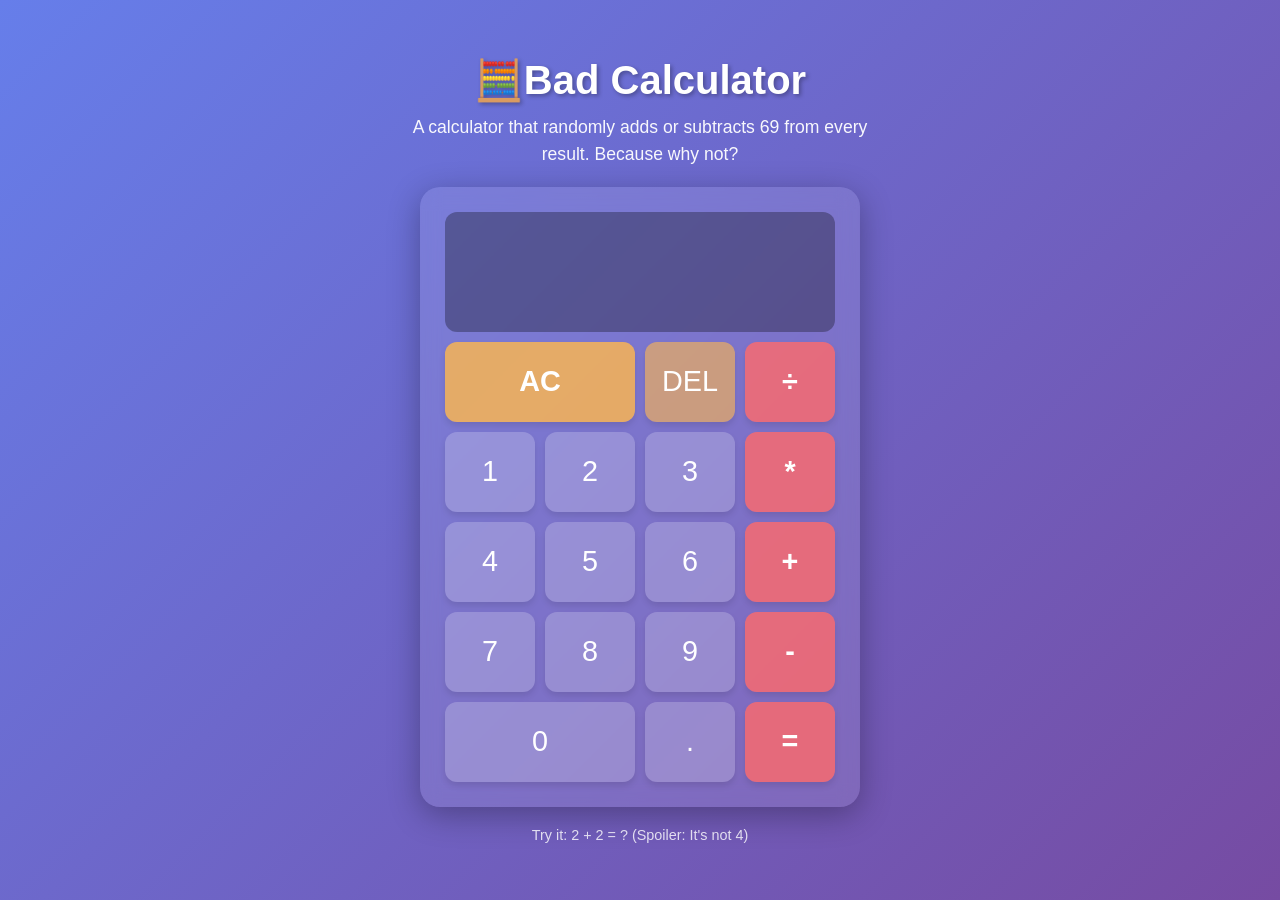
<file: index.html>
<!DOCTYPE html>
<html>

<head>
    <meta name="viewport" content="width=device-width, initial-scale=1">
    <link href="main.css" rel="stylesheet" type="text/css">
    <title>Bad Calculator</title>
</head>

<body>
    <div class="header">
        <h1>🧮Bad Calculator</h1>
        <p>
            A calculator that randomly adds or subtracts 69 from every result. Because why not?
        </p>
    </div>
    <div class="calculator-wrapper">
        <div id="grid-container">
            <div class="output">
                <div data-last-operand class="last-operand"></div>
                <div data-current-operand class="current-operand"></div>
            </div>
            <button data-all-clear class="big-button">AC</button>
            <button data-delete>DEL</button>
            <button data-operation>÷</button>
            <button data-number>1</button>
            <button data-number>2</button>
            <button data-number>3</button>
            <button data-operation>*</button>
            <button data-number>4</button>
            <button data-number>5</button>
            <button data-number>6</button>
            <button data-operation>+</button>
            <button data-number>7</button>
            <button data-number>8</button>
            <button data-number>9</button>
            <button data-operation>-</button>
            <button data-number class="big-button">0</button>
            <button data-number>.</button>
            <button data-equals>=</button>
        </div>
    </div>
    <div class="footer">
        <p>Try it: 2 + 2 = ? (Spoiler: It's not 4)</p>
    </div>
    <script type="text/javascript" src="main.js"></script>
</body>
</html>
</file>
<file: main.css>
* {
    box-sizing: border-box;
    margin: 0;
    padding: 0;
}

body {
    font-family: -apple-system, BlinkMacSystemFont, 'Segoe UI', Roboto, Oxygen, Ubuntu, Cantarell, sans-serif;
    background: linear-gradient(135deg, #667eea 0%, #764ba2 100%);
    min-height: 100vh;
    display: flex;
    flex-direction: column;
    align-items: center;
    justify-content: center;
    padding: 20px;
}

.header {
    text-align: center;
    margin-bottom: 20px;
    color: white;
}

.header h1 {
    font-size: 2.5rem;
    margin-bottom: 10px;
    text-shadow: 2px 2px 4px rgba(0, 0, 0, 0.3);
}

.header p {
    font-size: 1.1rem;
    opacity: 0.95;
    max-width: 500px;
    margin: 0 auto;
    line-height: 1.5;
}

.calculator-wrapper {
    background: rgba(255, 255, 255, 0.1);
    backdrop-filter: blur(10px);
    border-radius: 20px;
    padding: 25px;
    box-shadow: 0 8px 32px rgba(0, 0, 0, 0.3);
}

#grid-container {
    display: grid;
    grid-template-columns: repeat(4, 90px);
    grid-template-rows: minmax(120px, auto) repeat(5, 80px);
    gap: 10px;
}

#grid-container > button {
    cursor: pointer;
    font-size: 1.8rem;
    border: none;
    outline: none;
    background-color: rgba(255, 255, 255, 0.2);
    color: white;
    border-radius: 12px;
    font-weight: 500;
    transition: all 0.2s ease;
    box-shadow: 0 4px 6px rgba(0, 0, 0, 0.1);
}

#grid-container > button:hover {
    background-color: rgba(255, 255, 255, 0.3);
    transform: translateY(-2px);
    box-shadow: 0 6px 12px rgba(0, 0, 0, 0.2);
}

#grid-container > button:active {
    transform: translateY(0);
    box-shadow: 0 2px 4px rgba(0, 0, 0, 0.2);
}

#grid-container > button[data-operation],
#grid-container > button[data-equals] {
    background-color: rgba(255, 107, 107, 0.8);
    font-weight: 600;
}

#grid-container > button[data-operation]:hover,
#grid-container > button[data-equals]:hover {
    background-color: rgba(255, 107, 107, 1);
}

#grid-container > button[data-all-clear] {
    background-color: rgba(255, 184, 77, 0.8);
    font-weight: 600;
}

#grid-container > button[data-all-clear]:hover {
    background-color: rgba(255, 184, 77, 1);
}

#grid-container > button[data-delete] {
    background-color: rgba(255, 184, 77, 0.6);
}

#grid-container > button[data-delete]:hover {
    background-color: rgba(255, 184, 77, 0.8);
}

.output {
    grid-column: 1 / -1;
    background-color: rgba(0, 0, 0, 0.3);
    display: flex;
    align-items: flex-end;
    flex-direction: column;
    justify-content: space-around;
    padding: 20px;
    border-radius: 12px;
    word-wrap: break-word;
    word-break: break-all;
    min-height: 120px;
}

.last-operand {
    color: rgba(255, 255, 255, 0.7);
    font-size: 1.5rem;
    margin-bottom: 5px;
}

.current-operand {
    color: white;
    font-size: 2.5rem;
    font-weight: 300;
}

.big-button {
    grid-column: span 2;
}

.footer {
    margin-top: 20px;
    text-align: center;
    color: white;
    font-size: 0.9rem;
    opacity: 0.8;
}

@media (max-width: 480px) {
    #grid-container {
        grid-template-columns: repeat(4, 70px);
        grid-template-rows: minmax(100px, auto) repeat(5, 65px);
        gap: 8px;
    }
    
    #grid-container > button {
        font-size: 1.5rem;
    }
    
    .header h1 {
        font-size: 2rem;
    }
    
    .header p {
        font-size: 1rem;
    }
    
    .current-operand {
        font-size: 2rem;
    }
    
    .last-operand {
        font-size: 1.2rem;
    }
}
</file>
